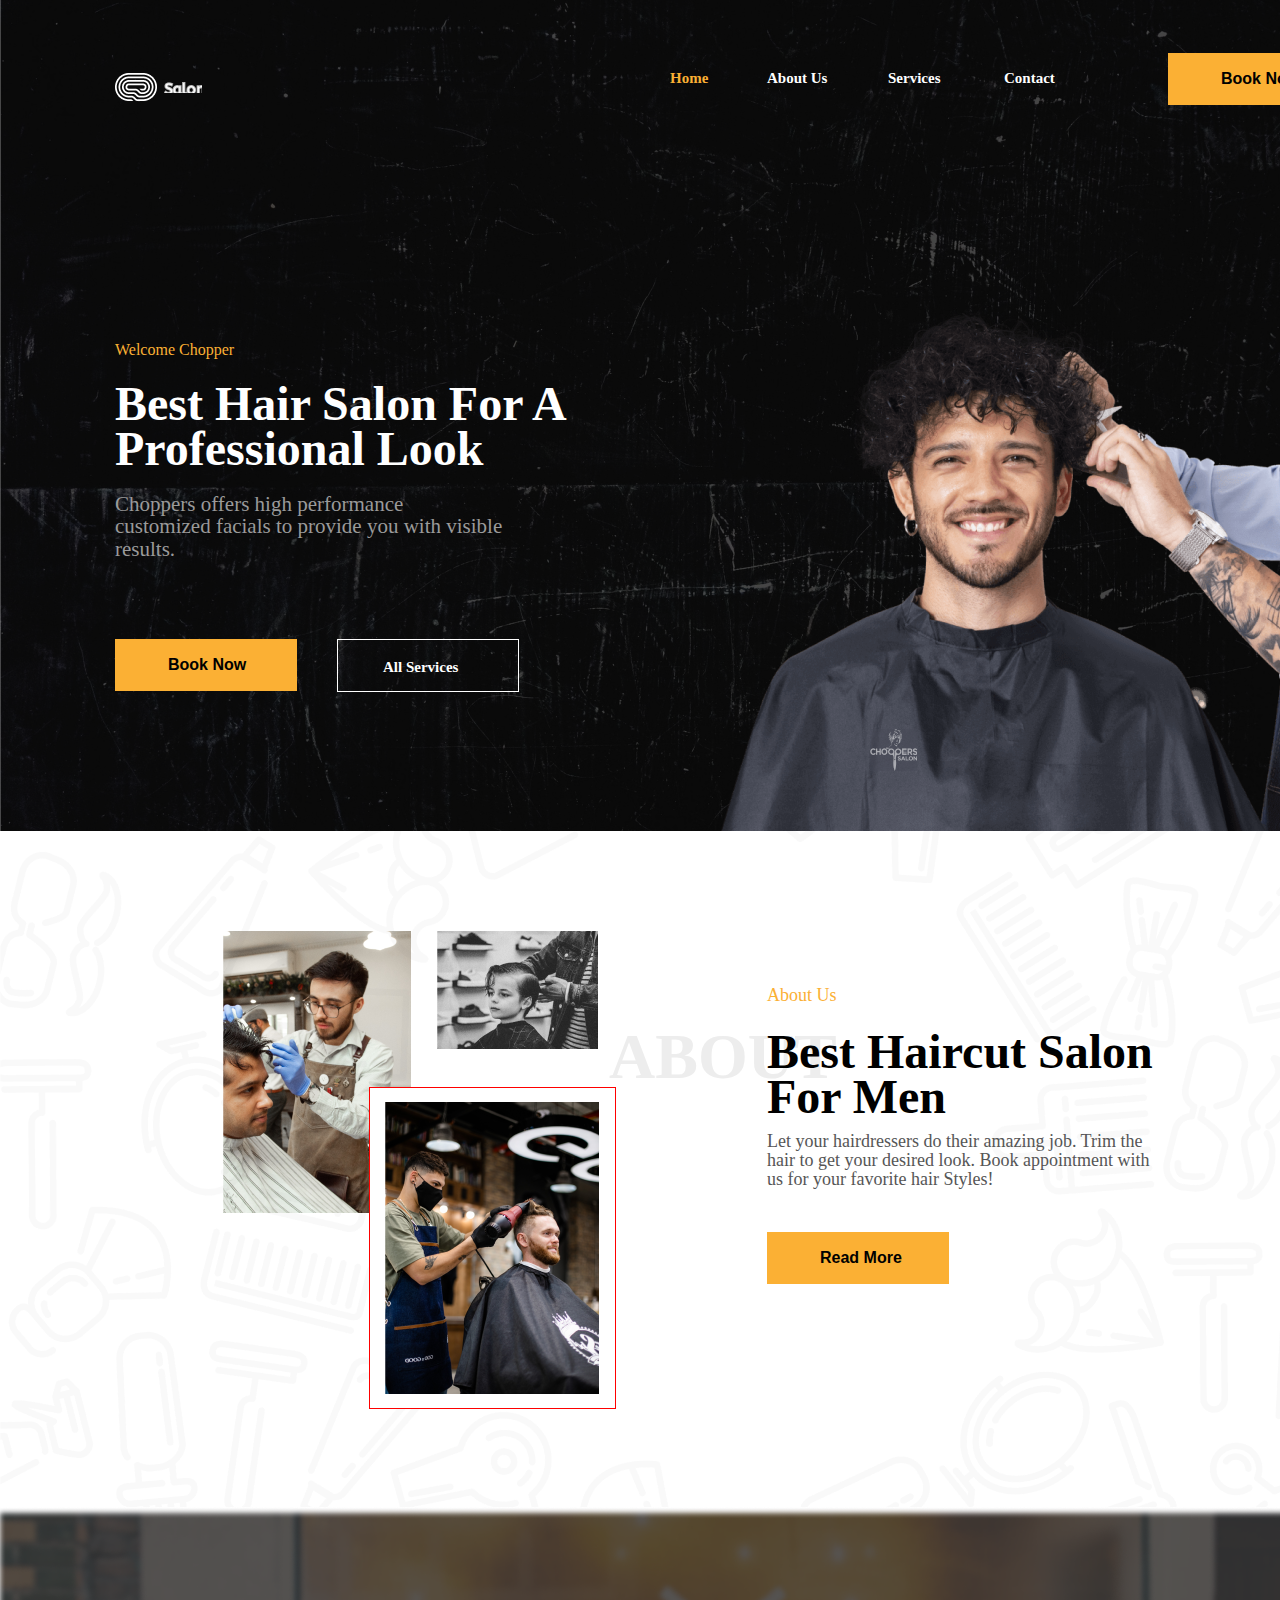
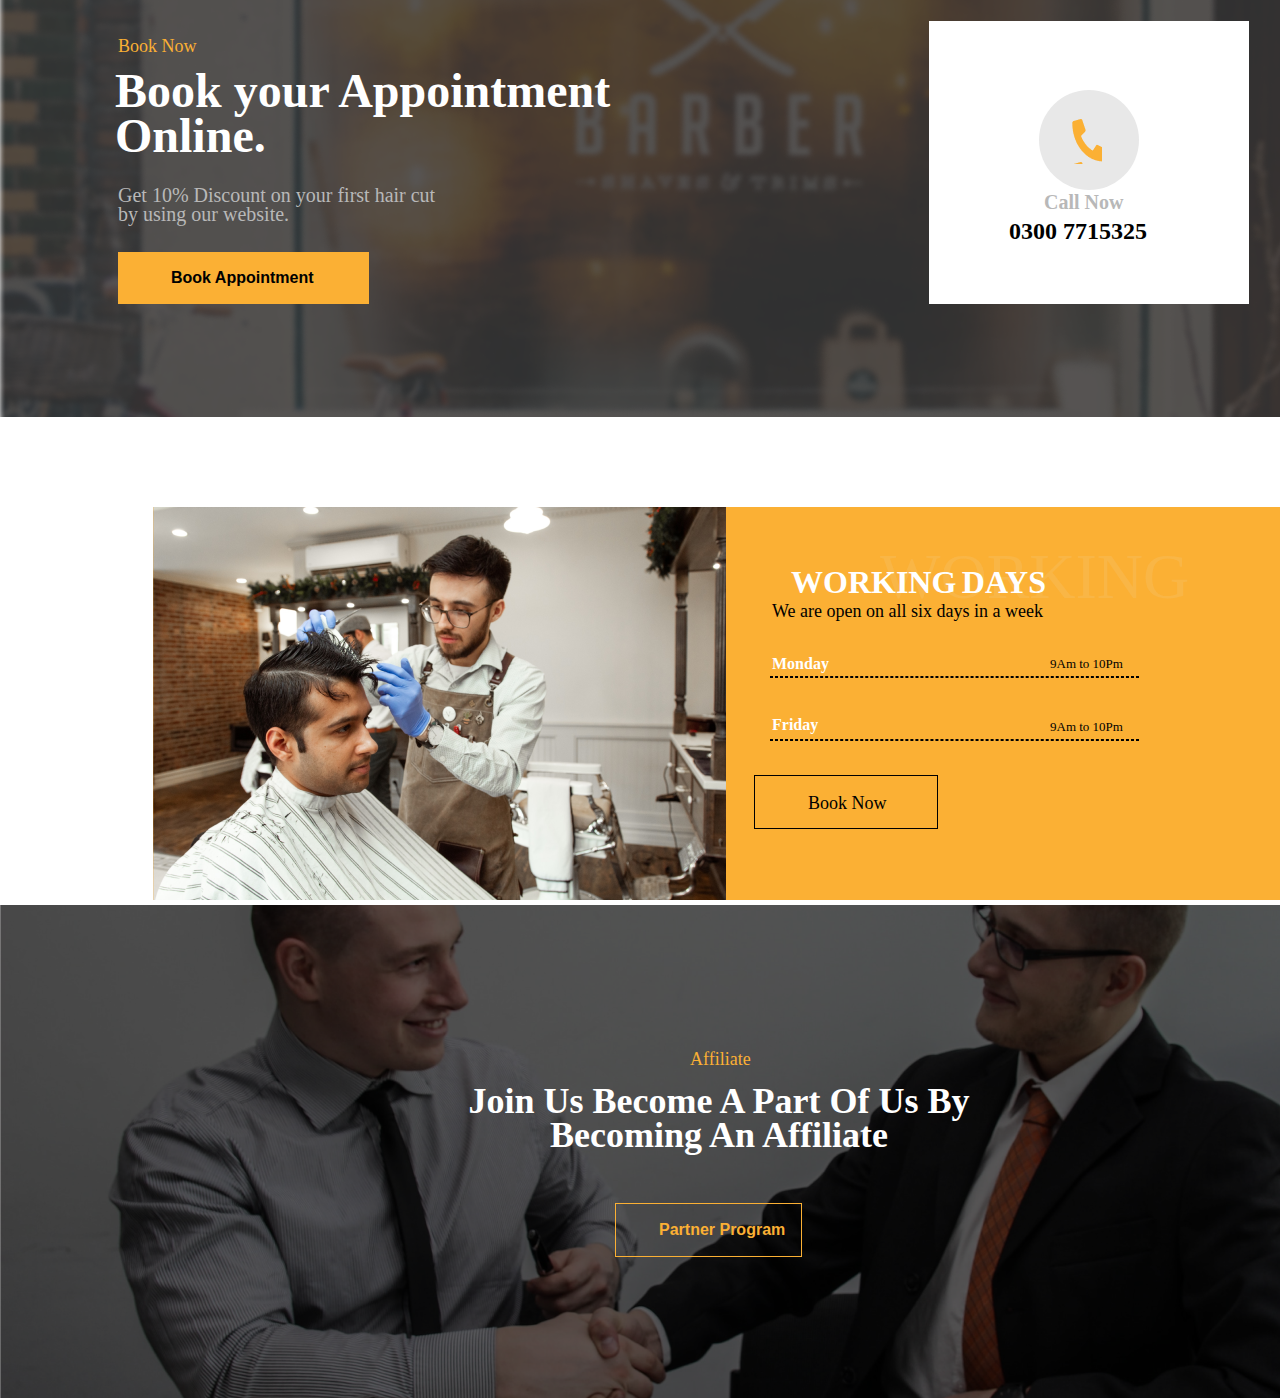
<file: index.html>
<!DOCTYPE html>
<html>
<title>Barber.com</title>
<link rel="stylesheet" href="style.css">

<body>
    <header>
        <div class="container">

            <div class="head">
                <img src="./Rectangle 1.png" alt="background">

                <div class="icons">
                    <div class="icon1"></div>

                </div>
                <div class="icon2"></div>

                <div class="home">
                    Home
                </div>
                <div class="aboutus">About Us</div>
                <div class="services">Services</div>
                <div class="contact">Contact</div>
                <d position: absolute; width: 161px; height: 118px; left: 437px; top: 100px;iv class="booknow">
                    <span>Book Now</span>
            </div>



            <div class="welc">Welcome Chopper</div>

            <div class="best">Best Hair Salon For A Professional Look</div>

            <div class="offers">Choppers offers high performance customized facials to provide you with visible
                results.</div>
            <div class="booknow2"> <span>Book Now</span></div>
            <div class="allserv"><span>All Services</span></div>
            <div class="img">
                <div class="logochop"></div>
            </div>

        </div>
        <div class="weareopen">
            <div class="openimg1"></div>
            <div class="openimg2">
                <span class="opimg2"></span>
            </div>
            <div class="openimg3">
                <span class="img3"></span>
            </div>


            <div class="about">About Us</div>
            <div class="aboutimg">ABOUT</div>
            <div class="menscut">Best Haircut Salon For Men</div>
            <div class="discr">Let your hairdressers do their amazing job. Trim the hair to get your desired look. Book
                appointment with us for your favorite hair Styles! </div>

            <div class="read"><span>Read More</span></div>

        </div>

        <div class="appoint">

            <div class="box">
                <div class="callbox">
                    <div class="cllogo"></div>
                </div>

                <div class="callnow">Call Now</div>
                <div class="phnum">0300 7715325</div>
            </div>


            <div class="booknow3">Book Now</div>

            <div class="appointment">Book your Appointment Online.</div>

            <div class="getDisc"> Get 10% Discount on your first hair cut by using our website.</div>

            <div class="bookappoint"><span>Book Appointment</span></div>

        </div>

        <div class="workday">
            <div class="workimg"></div>
            <div class="work">WORKING</div>
            <div class="days"><span>WORKING &nbsp;&nbsp;&nbsp;</span>

                <span>DAYS</span>
            </div>

            <div class="week"> We are open on all six days in a week</div>
            <div class="day1">Monday</div>
            <div class="day2">Friday</div>

            <div class="time1">9Am to 10Pm</div>
            <div class="time2">9Am to 10Pm</div>

            <div class="line1"></div>
            <div class="line2"></div>

            <div class="booknow4"><span>Book Now</span></div>
        </div>

       <div class="affiliate">
        <span class="cls-1">Affiliate</span>
        <span class="cls-2"> Join Us Become a part of Us by becoming an affiliate</span>
        <span class="cls-3"> <span>Partner Program</span></span>
       </div>




        </div>
    </header>

</body>

</html>
</file>
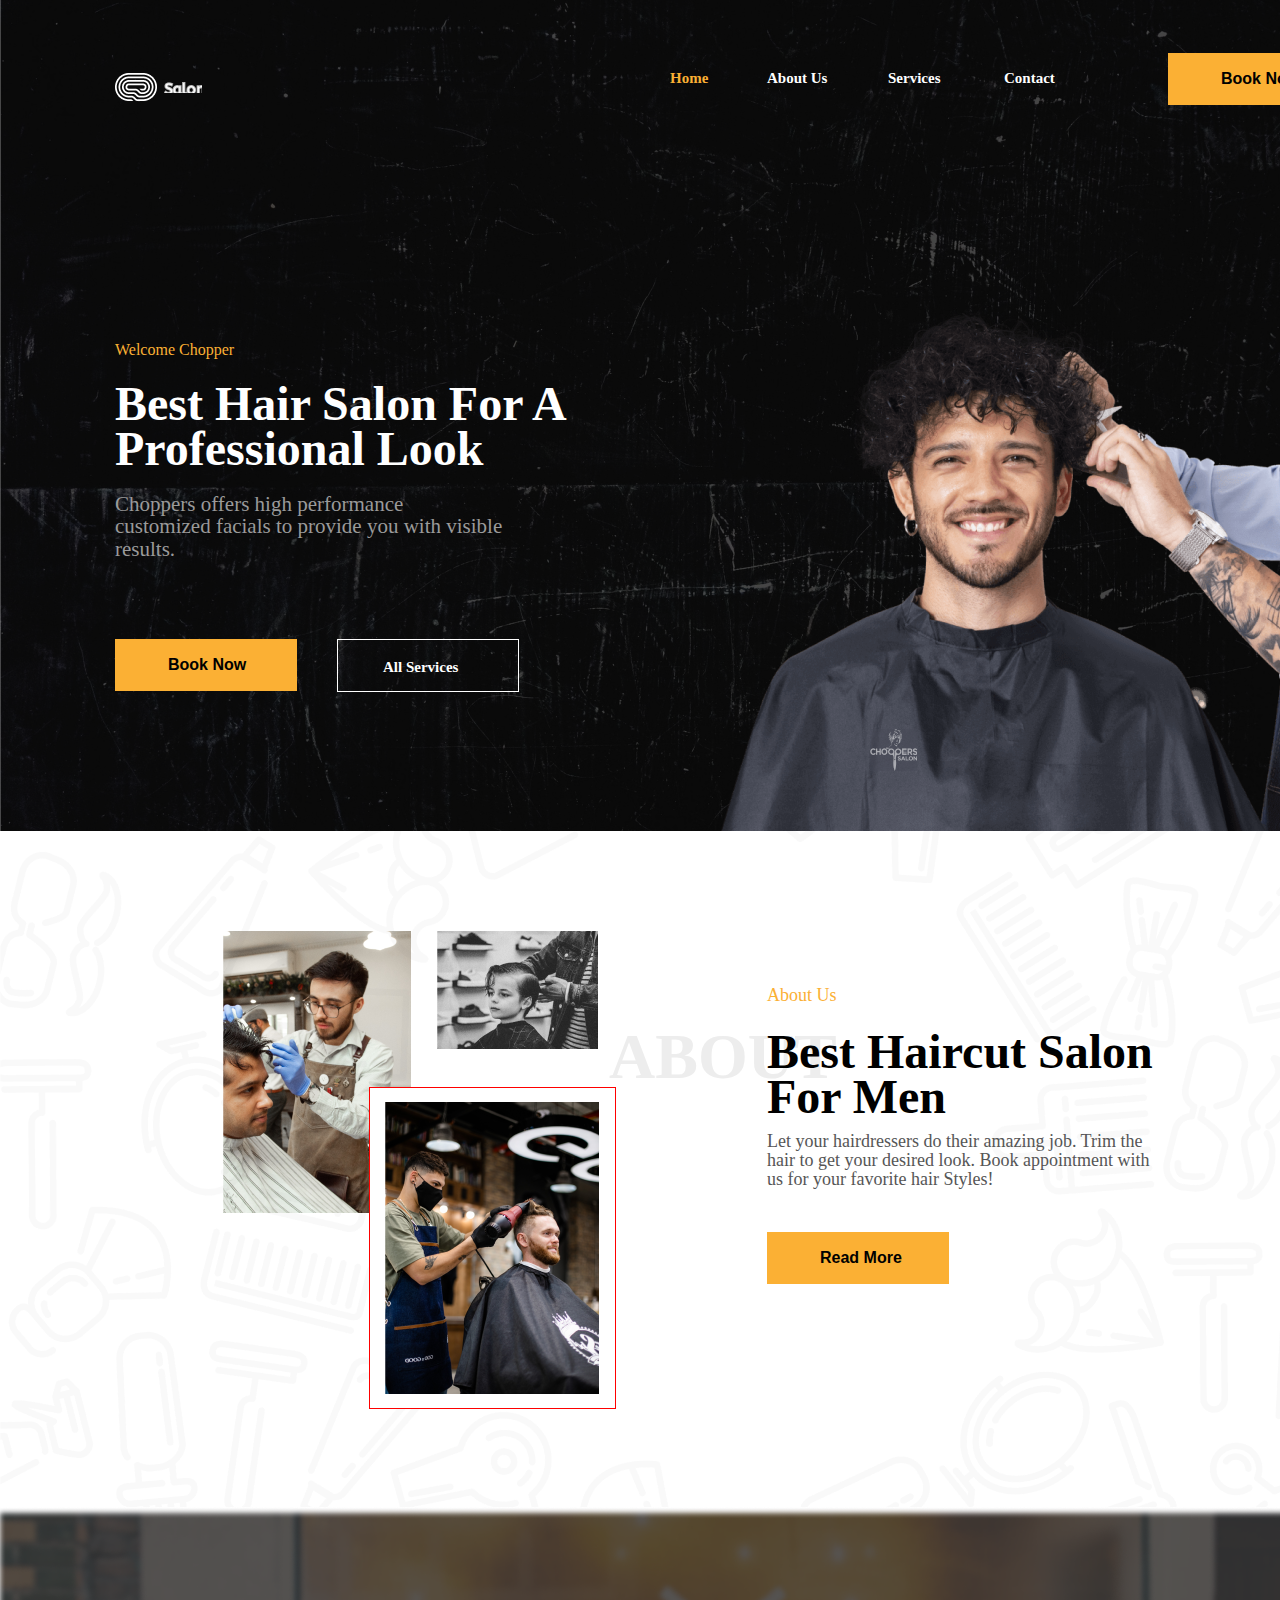
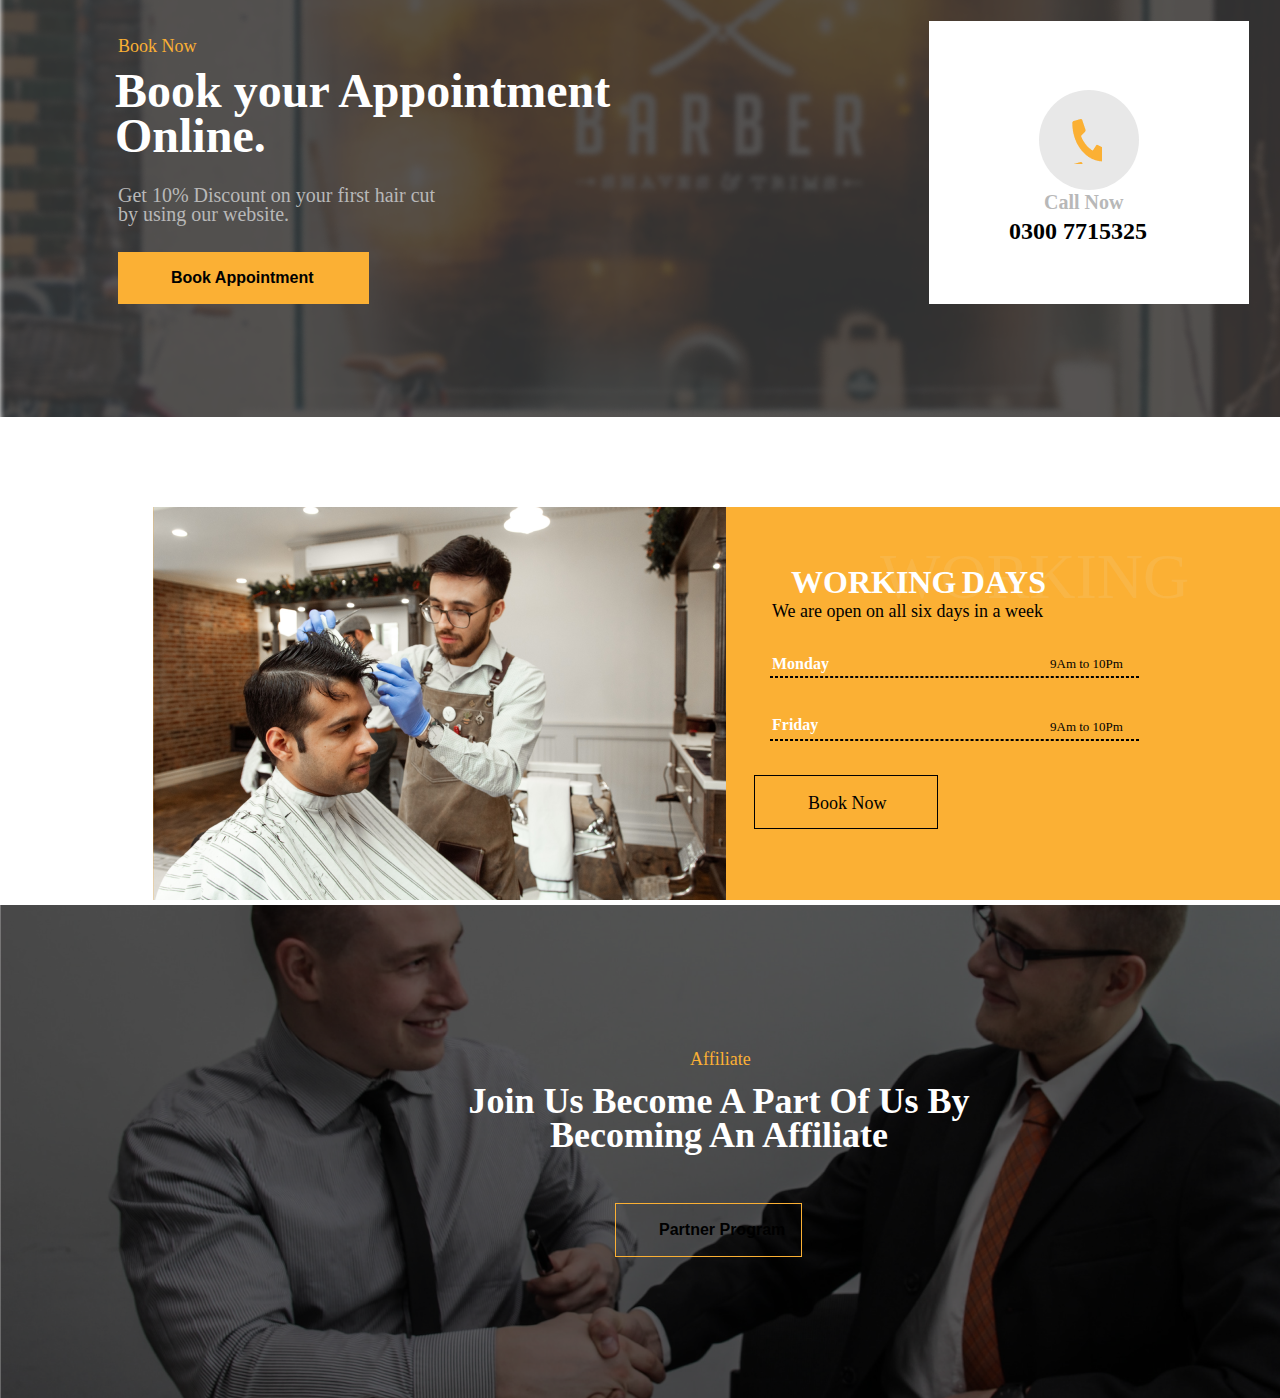
<file: Mini/index.html>
<!DOCTYPE html>
<html>
<title>Barber.com</title>
<link rel="stylesheet" href="style.css">

<body>
    <header>
        <div class="container">

            <div class="head">
                <img src="./Rectangle 1.png" alt="background">

                <div class="icons">
                    <div class="icon1"></div>

                </div>
                <div class="icon2"></div>

                <div class="home">
                    Home
                </div>
                <div class="aboutus">About Us</div>
                <div class="services">Services</div>
                <div class="contact">Contact</div>
                <d position: absolute; width: 161px; height: 118px; left: 437px; top: 100px;iv class="booknow">
                    <span>Book Now</span>
            </div>



            <div class="welc">Welcome Chopper</div>

            <div class="best">Best Hair Salon For A Professional Look</div>

            <div class="offers">Choppers offers high performance customized facials to provide you with visible
                results.</div>
            <div class="booknow2"> <span>Book Now</span></div>
            <div class="allserv"><span>All Services</span></div>
            <div class="img">
                <div class="logochop"></div>
            </div>

        </div>
        <div class="weareopen">
            <div class="openimg1"></div>
            <div class="openimg2">
                <span class="opimg2"></span>
            </div>
            <div class="openimg3">
                <span class="img3"></span>
            </div>


            <div class="about">About Us</div>
            <div class="aboutimg">ABOUT</div>
            <div class="menscut">Best Haircut Salon For Men</div>
            <div class="discr">Let your hairdressers do their amazing job. Trim the hair to get your desired look. Book
                appointment with us for your favorite hair Styles! </div>

            <div class="read"><span>Read More</span></div>

        </div>

        <div class="appoint">

            <div class="box">
                <div class="callbox">
                    <div class="cllogo"></div>
                </div>

                <div class="callnow">Call Now</div>
                <div class="phnum">0300 7715325</div>
            </div>


            <div class="booknow3">Book Now</div>

            <div class="appointment">Book your Appointment Online.</div>

            <div class="getDisc"> Get 10% Discount on your first hair cut by using our website.</div>

            <div class="bookappoint"><span>Book Appointment</span></div>

        </div>

        <div class="workday">
            <div class="workimg"></div>
            <div class="work">WORKING</div>
            <div class="days"><span>WORKING &nbsp;&nbsp;&nbsp;</span>

                <span>DAYS</span>
            </div>

            <div class="week"> We are open on all six days in a week</div>
            <div class="day1">Monday</div>
            <div class="day2">Friday</div>

            <div class="time1">9Am to 10Pm</div>
            <div class="time2">9Am to 10Pm</div>

            <div class="line1"></div>
            <div class="line2"></div>

            <div class="booknow4"><span>Book Now</span></div>
        </div>

       <div class="affiliate">
        <span class="cls-1">Affiliate</span>
        <span class="cls-2"> Join Us Become a part of Us by becoming an affiliate</span>
        <span class="cls-3"> <span>Partner Program</span></span>
       </div>




        </div>
    </header>

</body>

</html>
</file>
<file: style.css>
body {
    margin: 0;
    padding: 0;
    text-decoration: none;
    font-family: 'poppins', sans-serif;
}

.container {
    width: 1440px;
    min-height: 1831px;
    overflow: hidden;
    position: relative;
}

.header {
    position: absolute;
    width: 1440px;
    height: 831px;
}

.head {
    position: absolute;
    width: 100%;
    height: 100%;
    left: 0px;
    top: 0px;
}


.icons {
    position: absolute;
    width: 42px;
    height: 28px;
    left: 114.69px;
    top: 73px;

}

.icon1 {
    position: absolute;
    left: 0%;
    right: 0%;
    top: 0%;
    bottom: 0%;

    background: url(./Vector.png);
}

.icon2 {
    position: absolute;
    width: 39px;
    height: 11px;
    left: 162.69px;
    top: 82px;

    background: url(./Saloon.png);
}

.home {
    position: absolute;
    width: 47px;
    height: 16px;
    left: 670px;
    top: 71px;

    font-family: 'Poppins';
    font-style: normal;
    font-weight: 700;
    font-size: 15px;
    line-height: 106.5%;
    cursor: pointer;


    color: #FBB034;
}

.aboutus {
    position: absolute;
    width: 71px;
    height: 16px;
    left: 767px;
    top: 71px;

    font-family: 'Poppins';
    font-style: normal;
    font-weight: 700;
    font-size: 15px;
    line-height: 106.5%;
    
    cursor: pointer;

    color: #FFFFFF;
}

.services {
    position: absolute;
    width: 66px;
    height: 16px;
    left: 888px;
    top: 71px;

    font-family: 'Poppins';
    font-style: normal;
    font-weight: 700;
    font-size: 15px;
    line-height: 106.5%;
  

    cursor: pointer;
    color: #FFFFFF;

}

.contact {
    position: absolute;
    width: 63px;
    height: 16px;
    left: 1004px;
    top: 71px;

    font-family: 'Poppins';
    font-style: normal;
    font-weight: 700;
    font-size: 15px;
    line-height: 106.5%;
   

    cursor: pointer;
    color: #FFFFFF;
}

.booknow {
    position: absolute;
    height: 52px;
    width: 182px;
    left: 1168px;
    top: 53px;
    cursor: pointer;
    background: #FBB034;



}

.booknow span {
    position: absolute;

    width: Hug (76px);
    height: Hug (16px);
    top: 18px;
    left: 53px;
    Font:
        Poppins;
    font-weight: 700;
    Size:
        15px;
    Line-height:
        15.98px;

}


.booknow:hover {
    background: green;
}

.welc {
    position: absolute;
    width: 155px;
    height: 17px;
    left: 115px;
    top: 342px;

    font-family: 'Jost';
    font-style: normal;
    font-weight: 400;
    font-size: 16px;
    line-height: 106.5%;
 


    color: #FBB034;
}

.best {
    position: absolute;
    width: 513px;
    height: 90px;
    left: 115px;
    top: 381px;

    font-family: 'Poppins';
    font-style: normal;
    font-weight: 700;
    font-size: 48px;
    line-height: 94.5%;
    /* or 45px */


    color: #FFFFFF;
}

.offers {
    position: absolute;
    width: 389px;
    height: 66px;
    left: 115px;
    top: 493px;

    font-family: 'Poppins';
    font-style: normal;
    font-weight: 400;
    font-size: 21px;
    line-height: 106.5%;
   


    color: #9A9A9A;

}

.booknow2 {


    position: absolute;
    height: 52px;
    width: 182px;
    left: 115px;
    top: 639px;
    cursor: pointer;
    background: #FBB034;
}

.booknow2 span {
    position: absolute;

    width: Hug (76px);
    height: Hug (16px);
    top: 18px;
    left: 53px;
    Font:
        Poppins;
    font-weight: 700;
    Size:
        15px;
    Line-height:
        15.98px;

}


.booknow2:hover {
    background: green;
}

.allserv {
    box-sizing: border-box;

    position: absolute;
    width: 182px;
    height: 53px;
    left: 337px;
    top: 639px;
cursor: pointer;
    border: 1px solid #FFFFFF;
}

.allserv span {
    position: absolute;
    width: 90px;
    height: 16px;
    left: 45px;
    top: 20px;

    font-family: 'Poppins';
    font-style: normal;
    font-weight: 700;
    font-size: 15px;
    line-height: 106.5%;



    color: #FFFFFF;
}
.allserv:hover{
    background:darkgrey;

    
}
.img{
    position: absolute;
width: 720px;
height: 625px;
left: 720px;
top: 206px;

background:url(./image\ 2.png)
}
.logochop{
    position: absolute;
width: 47px;
height: 42px;
left:150px;
top: 523px;
background: url(./Choppers\ Logo\ White\ png\ \(1\)\ 2.png);
}
.weareopen{
    position: absolute;
width: 1440px;
height: 676px;
left: 0px;
top: 831px;
background: url(./WE\ ARE\ OPEN\ 1.png);
}
.openimg1{
    position: absolute;
width: 161px;
height: 118px;
left: 437px;
top: 100px;
background: url(./open.img1.png);
}
.openimg2
{
    position: absolute;
width: 245px;
height: 320px;
left: 369px;
top: 256px;

background:#FFFFFF;
border: 1px solid red;
}
.opimg2{
    position: absolute;
width: 214px;
height: 292px;
left: 15px;
top: 14px;
background: url(./open.img2.png);
}

.openimg3{
    position: absolute;
    width: 188px;
    height: 282px;
    left: 223px;
    top: 100px;
    background: url(./open.img3.png);
    z-index: -1;
}

.about{
    position: absolute;
width: 70px;
height: 19px;
left: 767px;
top: 155px;

font-family: 'Jost';
font-style: normal;
font-weight: 400;
font-size: 18px;
line-height: 106.5%;


color: #FBB034;
}
.aboutimg{
    position: absolute;
width: 223px;
height: 60px;
left: 609px;
top: 196px;
font-family: 'Poppins';
font-style: normal;
font-weight: 700;
font-size: 64px;
line-height: 94.5%;



color: #EDEDED;
z-index: -1;
}
.menscut{
    position: absolute;
width: 451px;
height: 90px;
left: 767px;
top: 198px;

font-family: 'Poppins';
font-style: normal;
font-weight: 700;
font-size: 48px;
line-height: 94.5%;
/* or 45px */


color: #000000;
}

.discr{
    position: absolute;
width: 401px;
height: 57px;
left: 767px;
top: 301px;

font-family: 'Jost';
font-style: normal;
font-weight: 400;
font-size: 18px;
line-height: 106.5%;



color: #565656;
}

.read{
    position: absolute;
    height: 52px;
    width: 182px;
    left: 767px;
    top: 401px;
    cursor: pointer;
    background: #FBB034;
}
.read span {
    position: absolute;

    width: Hug (76px);
    height: Hug (16px);
    top: 18px;
    left: 53px;
    Font:
        Poppins;
    font-weight: 700;
    Size:
        15px;
    Line-height:
        15.98px;

}


.read:hover {
    background:gray;
}

.appoint{
    position: absolute;
width: 1440px;
height: 510px;
left: 0px;
top: 1507px;

background: url(./apppoint.png);
}

.box{
    position: absolute;
width: 320px;
height: 283px;
left: 929px;
top: 114px;

background: #FFFFFF;
}
.callbox{
    position: absolute;
width: 100px;
height: 100px;
left: 110px;
top: 69px;

border-radius: 50%;
background: #E8E8E8;
}
.callbox:hover{
    background: rgb(84, 176, 84);
}
.cllogo{
    position: absolute;
    width: 30px;
    height: 45px;

top: 29px;
left: 33px;

z-index:+1;
background:url(./calllLogo.png);

}

.callnow{
    position: absolute;
width: 90px;
height: 19px;
left: 115px;
top: 172px;

font-family: 'Poppins';
font-style: normal;
font-weight: 700;
font-size: 20px;
line-height: 94.5%;

cursor: pointer;

color: #B8B8B8;
}
.callnow:hover{
    color: lightgreen;
}
.phnum{
  


position: absolute;
width: 161px;
height: 23px;
left: 80px;
top: 199px;

font-family: 'Poppins';
font-style: normal;
font-weight: 700;
font-size: 24px;
line-height: 94.5%;
cursor: pointer;


color: #000000;
}

.booknow3{
    position: absolute;
width: 79px;
height: 19px;
left: 118px;
top: 130px;

font-family: 'Jost';
font-style: normal;
font-weight: 400;
font-size: 18px;
line-height: 106.5%;
cursor: pointer;


color: #FBB034;
}
.booknow3:hover{
    color: green;
}
.appointment{



position: absolute;
width: 586px;
height: 90px;
left: 115px;
top: 161px;

font-family: 'Poppins';
font-style: normal;
font-weight: 700;
font-size: 48px;
line-height: 94.5%;



color: #FFFFFF;
}

.getDisc{
   


position: absolute;
width: 339px;
height: 38px;
left: 118px;
top:279px;

font-family: 'Poppins';
font-style: normal;
font-weight: 500;
font-size: 20px;
line-height: 94.5%;



color: #B8B8B8;
}

.bookappoint{


position: absolute;
width: 251px;
height: 52px;
left: 118px;
top: 345px;

background: #FBB034;
}

.bookappoint span {
    position: absolute;

    width: Hug (76px);
    height: Hug (16px);
    top: 18px;
    left: 53px;
    Font:
        Poppins;
    font-weight: 700;
    Size:
        15px;
    Line-height:
        15.98px;

}

.workday{
    position: absolute;
width: 1134px;
height: 393px;
left: 153px;
top: 2107px;

background: #FBB034;
}
.workimg{
    position: absolute;
width: 573px;
height: 393px;
left: 0px;
top:0px;

background: url(./workimg.png);
}

.work{
    position: absolute;
width: 300px;
height: 68px;

top:36px;
right: 107px;

font-family: 'Jost';
font-style: normal;
font-weight: 400;
font-size: 64px;
line-height: 106.5%;



color: rgba(236, 236, 236, 0.1);
}

.days{
    position: absolute;
    display: flex;
width: 255px;
height: 30px;

top: 60px;
right: 241px;


}
.days span{
    font-family: 'Poppins';
font-style: normal;
font-weight: 700;
font-size: 32px;
line-height: 94.5%;
z-index: 1;



color: #FFFFFF;
}

.week{
 


position: absolute;
width: 294px;
height: 19px;

top: 95px;
right: 221px;

font-family: 'Jost';
font-style: normal;
font-weight: 400;
font-size: 18px;
line-height: 106.5%;



color: #000000;
}

.line1{
    position: absolute;
width: 367px;
height: 0px;

top: 169px;
right: 148px;

border: 1px dashed #000000;
}

.line2{
    position: absolute;
width: 367px;
height: 0px;

top: 232px;
right: 148px;

border: 1px dashed #000000;
}

.day1{
    position: absolute;
width: 68px;
height: 15px;

top: 149px;
right: 447px;

font-family: 'Poppins';
font-style: normal;
font-weight: 700;
font-size: 16px;
line-height: 94.5%;



color: #FFFFFF;
}

.day2
{
    position: absolute;
width: 53px;
height: 15px;

top: 210px;
right: 462px;

font-family: 'Poppins';
font-style: normal;
font-weight: 700;
font-size: 16px;
line-height: 94.5%;



color: #FFFFFF;
}

.time1{
    position: absolute;
width: 85px;
height: 12px;

top:151px;
right: 152px;

font-family: 'Poppins';
font-style: normal;
font-weight: 400;
font-size: 13px;
line-height: 94.5%;



color: #000000;
}

.time2{
    position: absolute;
width: 85px;
height: 12px;

top:214px;
right: 152px;

font-family: 'Poppins';
font-style: normal;
font-weight: 400;
font-size: 13px;
line-height: 94.5%;



color: #000000;
}

.booknow4 {


    position: absolute;
    height: 52px;
    width: 182px;
   
    top: 268px;
    right: 349px;
    cursor: pointer;
    background: #FBB034;
    border: 1px solid black;
}

.booknow4 span {
    position: absolute;

    width: Hug (76px);
    height: Hug (16px);
    top: 18px;
    left: 53px;
    font-family: 'Jost';
    font-style: normal;
    font-weight: 400;
    font-size: 18px;
    line-height: 106.5%;
   
    
    
    color: #000000;

}


.booknow4:hover {
    background:grey;
}

.affiliate{
    position: absolute;
width: 1440px;
height: 493px;
left: 0px;
top: 2505px;
background: url(./affil.img);
}
.affiliate span.cls-1{
    position: absolute;
width: 58px;
height: 19px;
left: 690px;
top:145px;
font-family: 'Jost';
font-style: normal;
font-weight: 400;
font-size: 18px;
line-height: 106.5%;



color: #FBB034;
}
span.cls-2{
   


position: absolute;
width: 566px;
height: 68px;
left: 436px;
top:180px;

font-family: 'Poppins';
font-style: normal;
font-weight: 700;
font-size: 36px;
line-height: 94.5%;


text-align: center;
text-transform: capitalize;

color: #FFFFFF;

}
span.cls-3{
    
    position: absolute;
    width: 185px;
    height: 52px;
    left: 615px;
    top: 298px;
    background: transparent;
  border: 1px solid   #FBB034;;
}

span.cls-3  span {
    position: absolute;

    width: Hug (76px);
    height: Hug (16px);
    top: 18px;
    left: 43px;
    Font:
        Poppins;
    font-weight: 700;
    Size:
        15px;
    Line-height:
        15.98px;
        color: #FBB034;

}


.cls-3:hover {
    background:gray;
}
</file>
<file: Mini/style.css>
body {
    margin: 0;
    padding: 0;
    text-decoration: none;
    font-family: 'poppins', sans-serif;
}

.container {
    width: 1440px;
    min-height: 1831px;
    overflow: hidden;
    position: relative;
}

.header {
    position: absolute;
    width: 1440px;
    height: 831px;
}

.head {
    position: absolute;
    width: 100%;
    height: 100%;
    left: 0px;
    top: 0px;
}


.icons {
    position: absolute;
    width: 42px;
    height: 28px;
    left: 114.69px;
    top: 73px;

}

.icon1 {
    position: absolute;
    left: 0%;
    right: 0%;
    top: 0%;
    bottom: 0%;

    background: url(./Vector.png);
}

.icon2 {
    position: absolute;
    width: 39px;
    height: 11px;
    left: 162.69px;
    top: 82px;

    background: url(./Saloon.png);
}

.home {
    position: absolute;
    width: 47px;
    height: 16px;
    left: 670px;
    top: 71px;

    font-family: 'Poppins';
    font-style: normal;
    font-weight: 700;
    font-size: 15px;
    line-height: 106.5%;
    cursor: pointer;


    color: #FBB034;
}

.aboutus {
    position: absolute;
    width: 71px;
    height: 16px;
    left: 767px;
    top: 71px;

    font-family: 'Poppins';
    font-style: normal;
    font-weight: 700;
    font-size: 15px;
    line-height: 106.5%;
    
    cursor: pointer;

    color: #FFFFFF;
}

.services {
    position: absolute;
    width: 66px;
    height: 16px;
    left: 888px;
    top: 71px;

    font-family: 'Poppins';
    font-style: normal;
    font-weight: 700;
    font-size: 15px;
    line-height: 106.5%;
  

    cursor: pointer;
    color: #FFFFFF;

}

.contact {
    position: absolute;
    width: 63px;
    height: 16px;
    left: 1004px;
    top: 71px;

    font-family: 'Poppins';
    font-style: normal;
    font-weight: 700;
    font-size: 15px;
    line-height: 106.5%;
   

    cursor: pointer;
    color: #FFFFFF;
}

.booknow {
    position: absolute;
    height: 52px;
    width: 182px;
    left: 1168px;
    top: 53px;
    cursor: pointer;
    background: #FBB034;



}

.booknow span {
    position: absolute;

    width: Hug (76px);
    height: Hug (16px);
    top: 18px;
    left: 53px;
    Font:
        Poppins;
    font-weight: 700;
    Size:
        15px;
    Line-height:
        15.98px;

}


.booknow:hover {
    background: green;
}

.welc {
    position: absolute;
    width: 155px;
    height: 17px;
    left: 115px;
    top: 342px;

    font-family: 'Jost';
    font-style: normal;
    font-weight: 400;
    font-size: 16px;
    line-height: 106.5%;
 


    color: #FBB034;
}

.best {
    position: absolute;
    width: 513px;
    height: 90px;
    left: 115px;
    top: 381px;

    font-family: 'Poppins';
    font-style: normal;
    font-weight: 700;
    font-size: 48px;
    line-height: 94.5%;
    /* or 45px */


    color: #FFFFFF;
}

.offers {
    position: absolute;
    width: 389px;
    height: 66px;
    left: 115px;
    top: 493px;

    font-family: 'Poppins';
    font-style: normal;
    font-weight: 400;
    font-size: 21px;
    line-height: 106.5%;
   


    color: #9A9A9A;

}

.booknow2 {


    position: absolute;
    height: 52px;
    width: 182px;
    left: 115px;
    top: 639px;
    cursor: pointer;
    background: #FBB034;
}

.booknow2 span {
    position: absolute;

    width: Hug (76px);
    height: Hug (16px);
    top: 18px;
    left: 53px;
    Font:
        Poppins;
    font-weight: 700;
    Size:
        15px;
    Line-height:
        15.98px;

}


.booknow2:hover {
    background: green;
}

.allserv {
    box-sizing: border-box;

    position: absolute;
    width: 182px;
    height: 53px;
    left: 337px;
    top: 639px;
cursor: pointer;
    border: 1px solid #FFFFFF;
}

.allserv span {
    position: absolute;
    width: 90px;
    height: 16px;
    left: 45px;
    top: 20px;

    font-family: 'Poppins';
    font-style: normal;
    font-weight: 700;
    font-size: 15px;
    line-height: 106.5%;



    color: #FFFFFF;
}
.allserv:hover{
    background:darkgrey;

    
}
.img{
    position: absolute;
width: 720px;
height: 625px;
left: 720px;
top: 206px;

background:url(./image\ 2.png)
}
.logochop{
    position: absolute;
width: 47px;
height: 42px;
left:150px;
top: 523px;
background: url(./Choppers\ Logo\ White\ png\ \(1\)\ 2.png);
}
.weareopen{
    position: absolute;
width: 1440px;
height: 676px;
left: 0px;
top: 831px;
background: url(./WE\ ARE\ OPEN\ 1.png);
}
.openimg1{
    position: absolute;
width: 161px;
height: 118px;
left: 437px;
top: 100px;
background: url(./open.img1.png);
}
.openimg2
{
    position: absolute;
width: 245px;
height: 320px;
left: 369px;
top: 256px;

background:#FFFFFF;
border: 1px solid red;
}
.opimg2{
    position: absolute;
width: 214px;
height: 292px;
left: 15px;
top: 14px;
background: url(./open.img2.png);
}

.openimg3{
    position: absolute;
    width: 188px;
    height: 282px;
    left: 223px;
    top: 100px;
    background: url(./open.img3.png);
    z-index: -1;
}

.about{
    position: absolute;
width: 70px;
height: 19px;
left: 767px;
top: 155px;

font-family: 'Jost';
font-style: normal;
font-weight: 400;
font-size: 18px;
line-height: 106.5%;


color: #FBB034;
}
.aboutimg{
    position: absolute;
width: 223px;
height: 60px;
left: 609px;
top: 196px;
font-family: 'Poppins';
font-style: normal;
font-weight: 700;
font-size: 64px;
line-height: 94.5%;



color: #EDEDED;
z-index: -1;
}
.menscut{
    position: absolute;
width: 451px;
height: 90px;
left: 767px;
top: 198px;

font-family: 'Poppins';
font-style: normal;
font-weight: 700;
font-size: 48px;
line-height: 94.5%;
/* or 45px */


color: #000000;
}

.discr{
    position: absolute;
width: 401px;
height: 57px;
left: 767px;
top: 301px;

font-family: 'Jost';
font-style: normal;
font-weight: 400;
font-size: 18px;
line-height: 106.5%;



color: #565656;
}

.read{
    position: absolute;
    height: 52px;
    width: 182px;
    left: 767px;
    top: 401px;
    cursor: pointer;
    background: #FBB034;
}
.read span {
    position: absolute;

    width: Hug (76px);
    height: Hug (16px);
    top: 18px;
    left: 53px;
    Font:
        Poppins;
    font-weight: 700;
    Size:
        15px;
    Line-height:
        15.98px;

}


.read:hover {
    background:gray;
}

.appoint{
    position: absolute;
width: 1440px;
height: 510px;
left: 0px;
top: 1507px;

background: url(./apppoint.png);
}

.box{
    position: absolute;
width: 320px;
height: 283px;
left: 929px;
top: 114px;

background: #FFFFFF;
}
.callbox{
    position: absolute;
width: 100px;
height: 100px;
left: 110px;
top: 69px;

border-radius: 50%;
background: #E8E8E8;
}
.callbox:hover{
    background: rgb(84, 176, 84);
}
.cllogo{
    position: absolute;
    width: 30px;
    height: 45px;

top: 29px;
left: 33px;

z-index:+1;
background:url(./calllLogo.png);

}

.callnow{
    position: absolute;
width: 90px;
height: 19px;
left: 115px;
top: 172px;

font-family: 'Poppins';
font-style: normal;
font-weight: 700;
font-size: 20px;
line-height: 94.5%;

cursor: pointer;

color: #B8B8B8;
}
.callnow:hover{
    color: lightgreen;
}
.phnum{
  


position: absolute;
width: 161px;
height: 23px;
left: 80px;
top: 199px;

font-family: 'Poppins';
font-style: normal;
font-weight: 700;
font-size: 24px;
line-height: 94.5%;
cursor: pointer;


color: #000000;
}

.booknow3{
    position: absolute;
width: 79px;
height: 19px;
left: 118px;
top: 130px;

font-family: 'Jost';
font-style: normal;
font-weight: 400;
font-size: 18px;
line-height: 106.5%;
cursor: pointer;


color: #FBB034;
}
.booknow3:hover{
    color: green;
}
.appointment{



position: absolute;
width: 586px;
height: 90px;
left: 115px;
top: 161px;

font-family: 'Poppins';
font-style: normal;
font-weight: 700;
font-size: 48px;
line-height: 94.5%;



color: #FFFFFF;
}

.getDisc{
   


position: absolute;
width: 339px;
height: 38px;
left: 118px;
top:279px;

font-family: 'Poppins';
font-style: normal;
font-weight: 500;
font-size: 20px;
line-height: 94.5%;



color: #B8B8B8;
}

.bookappoint{


position: absolute;
width: 251px;
height: 52px;
left: 118px;
top: 345px;

background: #FBB034;
}

.bookappoint span {
    position: absolute;

    width: Hug (76px);
    height: Hug (16px);
    top: 18px;
    left: 53px;
    Font:
        Poppins;
    font-weight: 700;
    Size:
        15px;
    Line-height:
        15.98px;

}

.workday{
    position: absolute;
width: 1134px;
height: 393px;
left: 153px;
top: 2107px;

background: #FBB034;
}
.workimg{
    position: absolute;
width: 573px;
height: 393px;
left: 0px;
top:0px;

background: url(./workimg.png);
}

.work{
    position: absolute;
width: 300px;
height: 68px;

top:36px;
right: 107px;

font-family: 'Jost';
font-style: normal;
font-weight: 400;
font-size: 64px;
line-height: 106.5%;



color: rgba(236, 236, 236, 0.1);
}

.days{
    position: absolute;
    display: flex;
width: 255px;
height: 30px;

top: 60px;
right: 241px;


}
.days span{
    font-family: 'Poppins';
font-style: normal;
font-weight: 700;
font-size: 32px;
line-height: 94.5%;
z-index: 1;



color: #FFFFFF;
}

.week{
 


position: absolute;
width: 294px;
height: 19px;

top: 95px;
right: 221px;

font-family: 'Jost';
font-style: normal;
font-weight: 400;
font-size: 18px;
line-height: 106.5%;



color: #000000;
}

.line1{
    position: absolute;
width: 367px;
height: 0px;

top: 169px;
right: 148px;

border: 1px dashed #000000;
}

.line2{
    position: absolute;
width: 367px;
height: 0px;

top: 232px;
right: 148px;

border: 1px dashed #000000;
}

.day1{
    position: absolute;
width: 68px;
height: 15px;

top: 149px;
right: 447px;

font-family: 'Poppins';
font-style: normal;
font-weight: 700;
font-size: 16px;
line-height: 94.5%;



color: #FFFFFF;
}

.day2
{
    position: absolute;
width: 53px;
height: 15px;

top: 210px;
right: 462px;

font-family: 'Poppins';
font-style: normal;
font-weight: 700;
font-size: 16px;
line-height: 94.5%;



color: #FFFFFF;
}

.time1{
    position: absolute;
width: 85px;
height: 12px;

top:151px;
right: 152px;

font-family: 'Poppins';
font-style: normal;
font-weight: 400;
font-size: 13px;
line-height: 94.5%;



color: #000000;
}

.time2{
    position: absolute;
width: 85px;
height: 12px;

top:214px;
right: 152px;

font-family: 'Poppins';
font-style: normal;
font-weight: 400;
font-size: 13px;
line-height: 94.5%;



color: #000000;
}

.booknow4 {


    position: absolute;
    height: 52px;
    width: 182px;
   
    top: 268px;
    right: 349px;
    cursor: pointer;
    background: #FBB034;
    border: 1px solid black;
}

.booknow4 span {
    position: absolute;

    width: Hug (76px);
    height: Hug (16px);
    top: 18px;
    left: 53px;
    font-family: 'Jost';
    font-style: normal;
    font-weight: 400;
    font-size: 18px;
    line-height: 106.5%;
   
    
    
    color: #000000;

}


.booknow4:hover {
    background:grey;
}

.affiliate{
    position: absolute;
width: 1440px;
height: 493px;
left: 0px;
top: 2505px;
background: url(./affil.img);
}
.affiliate span.cls-1{
    position: absolute;
width: 58px;
height: 19px;
left: 690px;
top:145px;
font-family: 'Jost';
font-style: normal;
font-weight: 400;
font-size: 18px;
line-height: 106.5%;



color: #FBB034;
}
span.cls-2{
   


position: absolute;
width: 566px;
height: 68px;
left: 436px;
top:180px;

font-family: 'Poppins';
font-style: normal;
font-weight: 700;
font-size: 36px;
line-height: 94.5%;


text-align: center;
text-transform: capitalize;

color: #FFFFFF;

}
span.cls-3{
    
    position: absolute;
    width: 185px;
    height: 52px;
    left: 615px;
    top: 298px;
    background: transparent;
  border: 1px solid   #FBB034;;
}

span.cls-3  span {
    position: absolute;

    width: Hug (76px);
    height: Hug (16px);
    top: 18px;
    left: 43px;
    Font:
        Poppins;
    font-weight: 700;
    Size:
        15px;
    Line-height:
        15.98px;

}


.cls-3:hover {
    background:gray;
}
</file>
